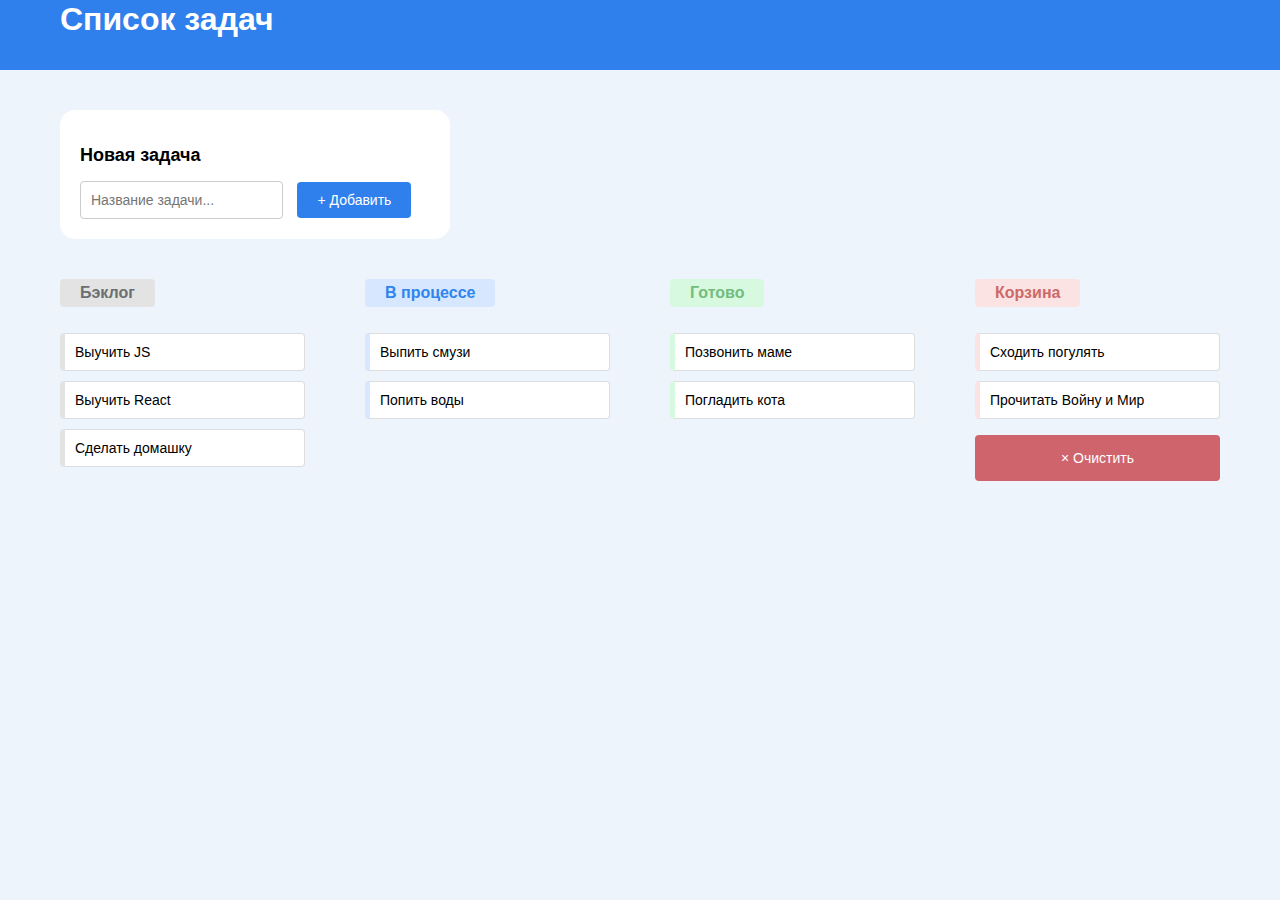
<file: index.html>
<!DOCTYPE html>
<html lang="en">
  <head>
    <meta charset="UTF-8" />
    <meta name="viewport" content="width=device-width, initial-scale=1.0" />
    <title>Todo List Садыков Ильяс Рушатович</title>
    <link rel="stylesheet" href="css.css" />
  </head>
  <body>
    <header class="header">
      <h1>Список задач</h1>
    </header>
    <main class="main">
      <section class="section-new-task">
        <h2>Новая задача</h2>
        <div>
          <input type="text" placeholder="Название задачи..." />
          <button>+ Добавить</button>
        </div>
      </section>
      <section class="section-tasks">
        <div class="column-tasks">
          <h3 class="label-backlog">Бэклог</h3>
          <ul class="ul-no-markers">
            <li class="task-backlog">Выучить JS</li>
            <li class="task-backlog">Выучить React</li>
            <li class="task-backlog">Сделать домашку</li>
          </ul>
        </div>
        <div class="column-tasks">
          <h3 class="label-in-progress">В процессе</h3>
          <ul class="ul-no-markers">
            <li class="task-in-progress">Выпить смузи</li>
            <li class="task-in-progress">Попить воды</li>
          </ul>
        </div>
        <div class="column-tasks">
          <h3 class="label-done">Готово</h3>
          <ul class="ul-no-markers">
            <li class="task-done">Позвонить маме</li>
            <li class="task-done">Погладить кота</li>
          </ul>
        </div>
        <div class="column-tasks">
          <h3 class="label-trash">Корзина</h3>
          <ul class="ul-no-markers">
            <li class="task-trash">Сходить погулять</li>
            <li class="task-trash">Прочитать Войну и Мир</li>
          </ul>
          <button class="button-clear">× Очистить</button>
        </div>
      </section>
    </main>
  </body>
</html>
</file>
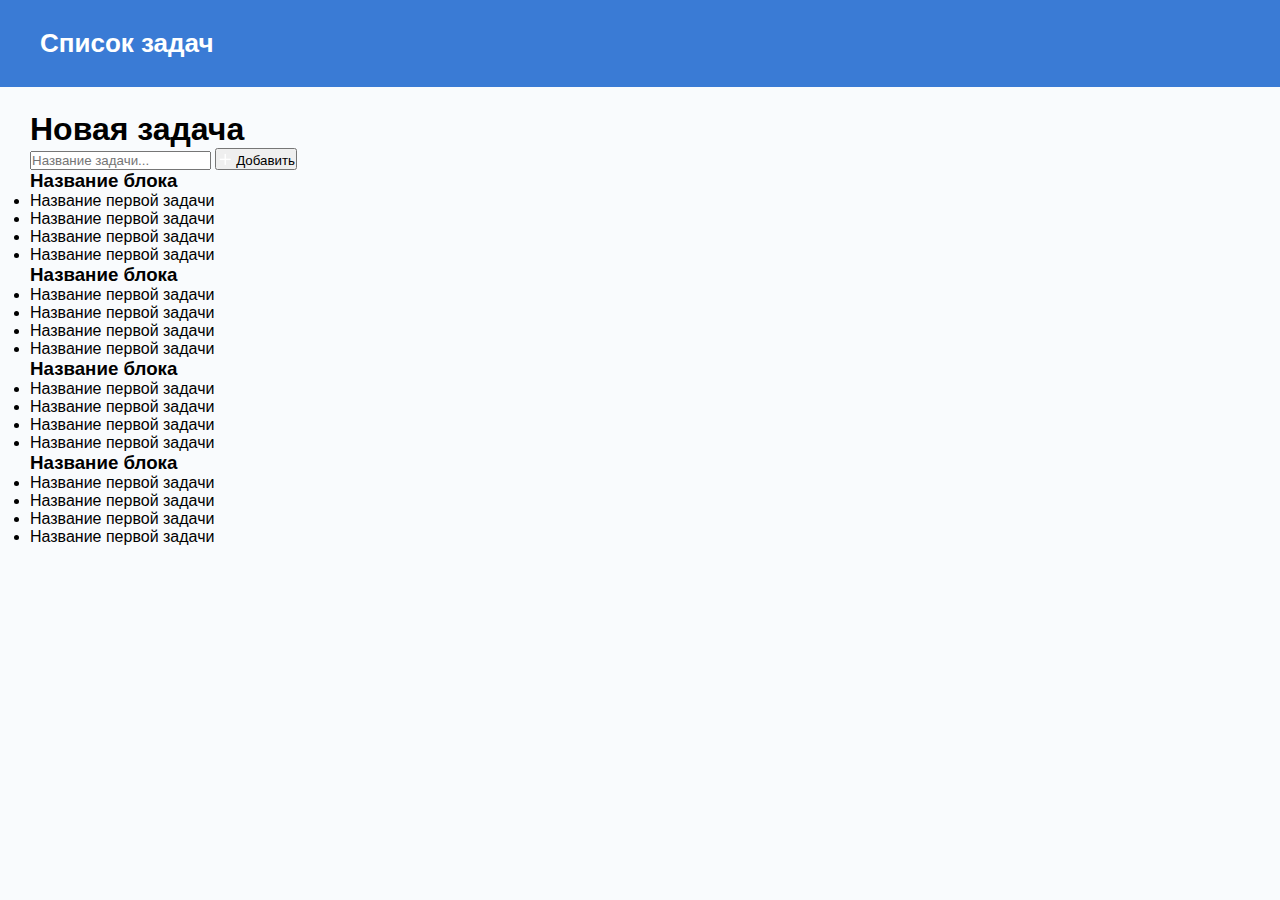
<file: lab2/markup/Index.html>
<!DOCTYPE html>
<html lang="ru">

<head>
    <meta charset="UTF-8">
    <meta name="viewport" content="width=device-width, initial-scale=1.0">
    <link rel="stylesheet" href="../css/style.css">
    <title>Садыков Ильяс Рушатович</title>
</head>

<body class="page-body">
<main class="main-content">
    <section class="add-new-task-component"></section>
</main>
<script src="../src/main.js" type="module"></script>
</body>
</html>
</file>
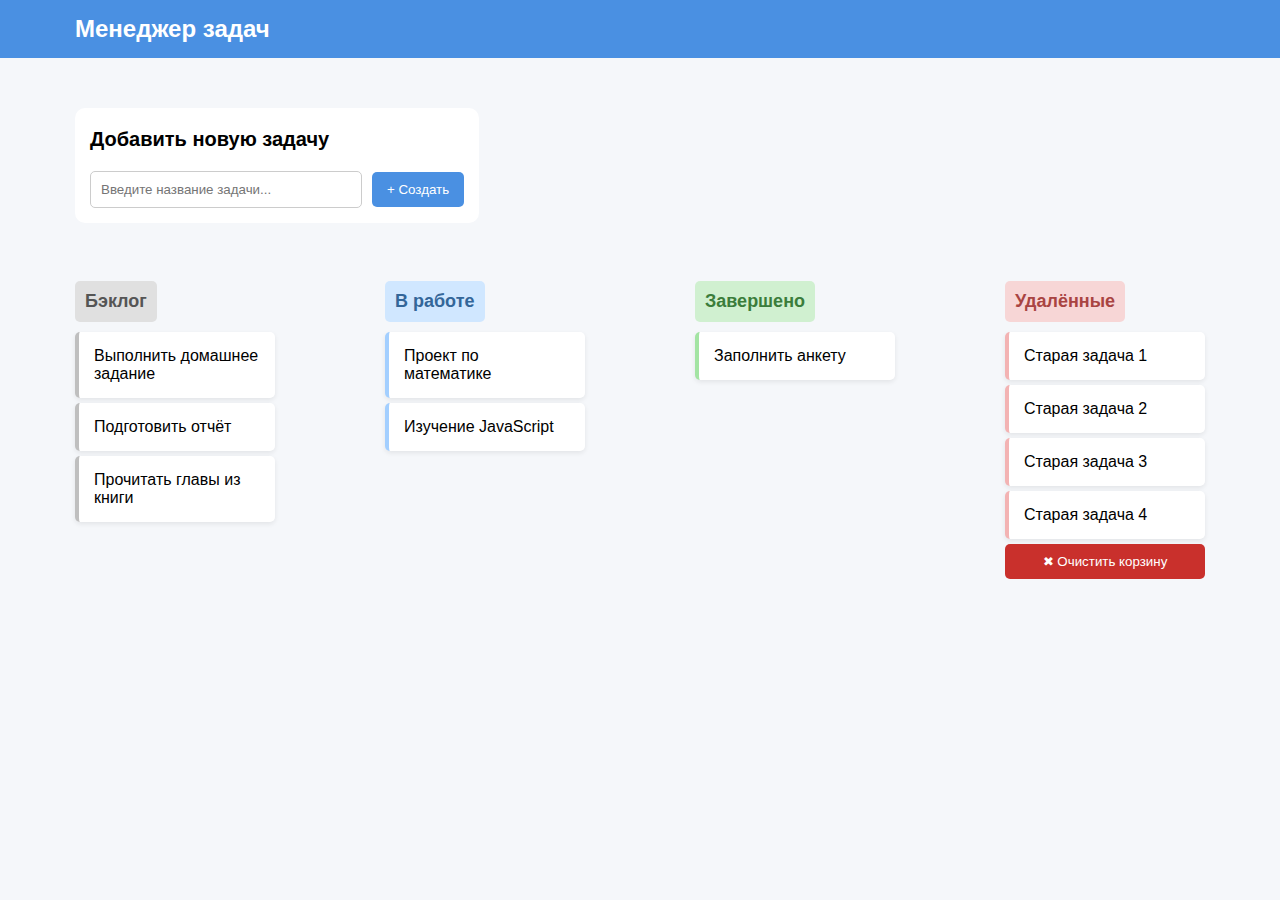
<file: lab1/task-trecker.html>
<!DOCTYPE html>
<html lang="ru">
<head>
    <title>Садыков Ильяс Рушатович</title>
    <meta charset="UTF-8">
    <meta name="viewport" content="width=device-width, initial-scale=1.0">
    <title>Task Tracker</title>
    <link rel="stylesheet" href="styles.css">
</head>
<body>
<div class="header">Менеджер задач</div>
<div class="task-input-container">
    <h3>Добавить новую задачу</h3>
    <div class="task-input-box">
        <input type="text" placeholder="Введите название задачи...">
        <button>+ Создать</button>
    </div>
</div>
<div class="columns">
    <div class="column backlog">
        <h3>Бэклог</h3>
        <ul>
            <li class="task">Выполнить домашнее задание</li>
            <li class="task">Подготовить отчёт</li>
            <li class="task">Прочитать главы из книги</li>
        </ul>
    </div>
    <div class="column progress">
        <h3>В работе</h3>
        <ul>
            <li class="task">Проект по математике</li>
            <li class="task">Изучение JavaScript</li>
        </ul>
    </div>
    <div class="column done">
        <h3>Завершено</h3>
        <ul>
            <li class="task">Заполнить анкету</li>
        </ul>
    </div>
    <div class="column trash">
        <h3>Удалённые</h3>
        <ul>
            <li class="task">Старая задача 1</li>
            <li class="task">Старая задача 2</li>
            <li class="task">Старая задача 3</li>
            <li class="task">Старая задача 4</li>
        </ul>
        <button>✖ Очистить корзину</button>
    </div>
</div>
</body>
</html>
</file>
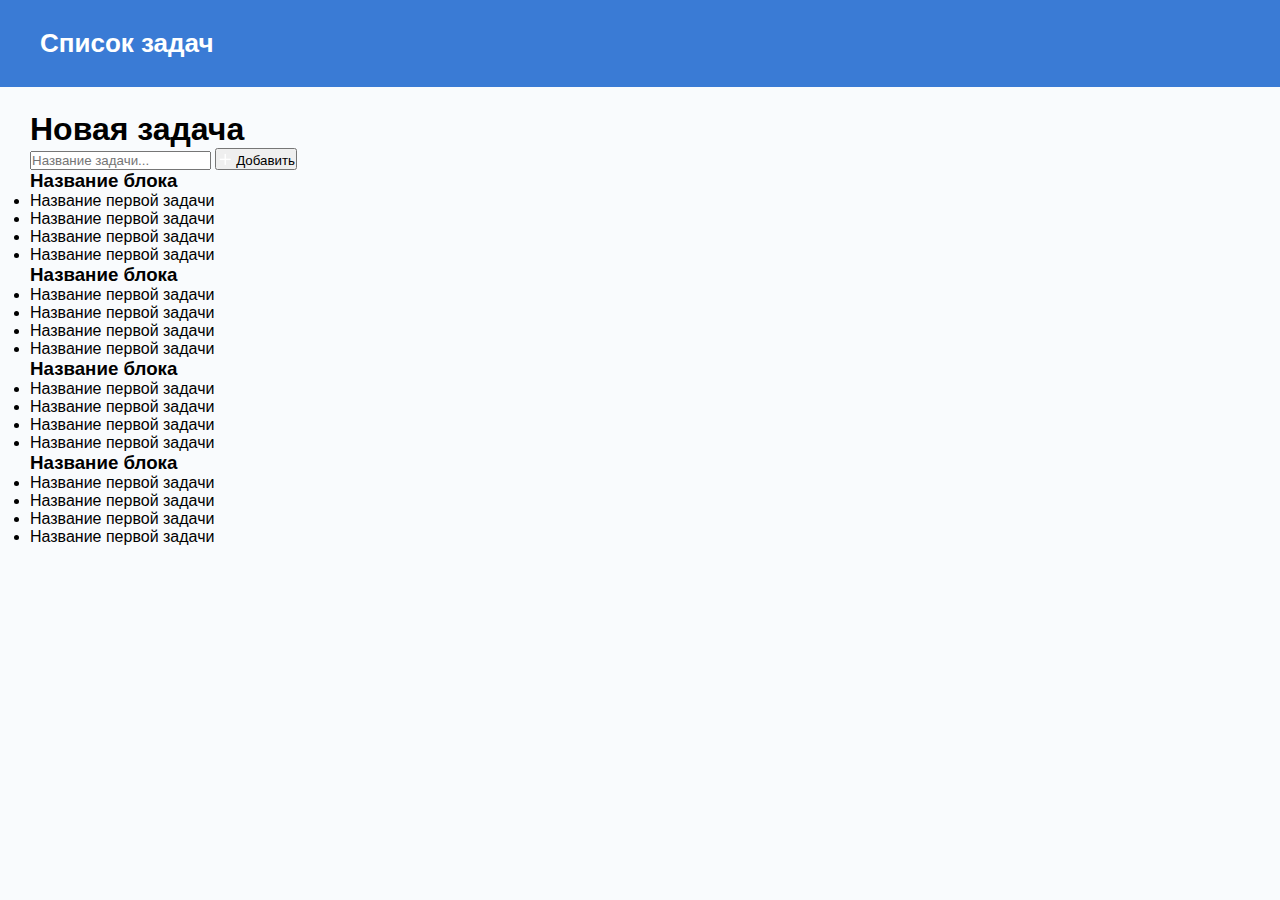
<file: lab2/task-tracker.html>
<!DOCTYPE html>
<html lang="ru">

<head>
    <meta charset="UTF-8">
    <meta name="viewport" content="width=device-width, initial-scale=1.0">
    <link rel="stylesheet" href="css/style.css">
    <title>Садыков Ильяс Рушатович</title>

</head>

<body class="page-body">
<main class="main-content">
    <section class="add-new-task-component"></section>
</main>
<script src="src/main.js" type="module"></script>
</body>
</html>
</file>
<file: css.css>
body {
  font-family: Arial, sans-serif;
  margin: 0;
  padding: 0;
  background-color: #eef4fb;
  color: #000000;
}

.header {
  background-color: #2f80ed;
  color: #fff;
  margin-top: -25px;
  padding-top: 5px;
  padding-bottom: 10px;
  padding-left: 60px;
  text-align: left;
}

.main {
  padding: 40px;
}

.section-new-task {
  display: inline-block;
  background-color: white;
  padding: 20px;
  border-radius: 15px;
  margin-bottom: 20px;
  margin-left: 20px;
  min-width: 350px;
  flex-direction: column;
  align-items: flex-start;
  gap: 10px;
}

.section-new-task h2 {
  font-size: 18px;
  font-weight: bold;
}

.section-new-task div {
  display: inline-block;
  min-width: 320px;
  gap: 10px;
  width: 100%;
}

.section-new-task input {
  flex: 1;
  padding: 10px;
  border: 1px solid #ccc;
  border-radius: 4px;
  font-size: 14px;
}

.section-new-task button {
  margin-left: 10px;
  background-color: #2f80ed;
  color: white;
  border: none;
  padding: 10px 20px;
  border-radius: 4px;
  cursor: pointer;
  font-size: 14px;
}

.section-tasks {
  display: flex;
  max-width: 2200px;
  min-width: 1000px;
  gap: 20px;
}

.column-tasks {
  flex: 1;
  padding: 20px;
}

.column-tasks h3 {
  margin: 0 0 10px;
  padding: 5px 20px;
  border-radius: 4px;
  font-size: 16px;
  text-align: left;
  display: inline-block;
}

.label-backlog {
  background-color: #e3e3e3;
  color: #6c6f71;
}

.label-in-progress {
  background-color: #d6e7ff;
  color: #2e85ee;
}

.label-done {
  background-color: #d7f9e0;
  color: #73bc7b;
}

.label-trash {
  background-color: #fbe3e3;
  color: #cc6968;
}

.ul-no-markers {
  list-style-type: none;
  padding-left: 0;
}

.ul-no-markers li {
  background-color: white;
  padding: 10px;
  border-radius: 4px;
  margin-bottom: 10px;
  font-size: 14px;
  border: 1px solid #ddd;
  display: flex;
  align-items: center;
  border-left: 5px solid #ddd;
}

.task-backlog {
  border-left-color: #e3e3e3 !important;
}

.task-in-progress {
  border-left-color: #d6e7ff !important;
}

.task-done {
  border-left-color: #d7f9e0 !important;
}

.task-trash {
  border-left-color: #fbe3e3 !important;
}

.button-clear {
  width: 100%;
  background-color: #d0646c;
  color: white;
  border: none;
  padding: 15px 20px;
  border-radius: 4px;
  cursor: pointer;
  font-size: 14px;
}
</file>
<file: lab2/css/style.css>
:root {
    --radius: 12px;
    --font-size-base: 14px;
}

* {
    margin: 0;
    padding: 0;
    text-decoration: none;
    font-family: 'Roboto', sans-serif;
    box-sizing: border-box;
}

body {
    background-color: #f9fbfd;
}

main {
    padding: 24px 30px;
}

header {
    background-color: #3a7bd5;
}

header h1 {
    color: #ffffff;
    padding: 28px 40px;
    font-size: 26px;
}

.task-form {
    background-color: #ffffff;
    border-radius: var(--radius);
    padding: 22px;
    width: max-content;
    box-shadow: 0 2px 8px rgba(0, 0, 0, 0.03);
}

.task-form h1 {
    font-size: 24px;
    margin-bottom: 12px;
    color: #333;
}

.task-form .controls {
    display: flex;
    gap: 18px;
}

.task-form input[type="text"] {
    border: 1px solid #cccccc;
    background: #ffffff;
    color: #333333;
    font-size: var(--font-size-base);
    padding: 10px;
    border-radius: var(--radius);
    outline: none;
}

.task-form input[type="text"]::placeholder {
    color: #bcbcbc;
    font-size: var(--font-size-base);
}

.task-form button {
    background-color: #3a7bd5;
    color: #fff;
    font-weight: 600;
    font-size: var(--font-size-base);
    border: none;
    border-radius: var(--radius);
    padding: 12px 36px;
    cursor: pointer;
    transition: background 0.3s ease;
}

.task-form button:hover {
    background-color: #2c5ea0;
}

.task-board {
    margin-top: 36px;
    display: flex;
    gap: 48px;
}

.task-column {
    flex-grow: 1;
}

.task-column h3 {
    background-color: #d9d9d9;
    color: #555d66;
    padding: 12px 16px;
    border-radius: var(--radius);
    font-weight: 500;
    margin-bottom: 18px;
    width: fit-content;
}

.task-column li {
    list-style: none;
    background-color: #ffffff;
    border-left: 5px solid #d9d9d9;
    color: #111;
    font-size: var(--font-size-base);
    font-weight: 500;
    padding: 18px;
    border-radius: var(--radius);
    margin: 10px 0;
}

.remove-all {
    background-color: #d9534f;
    color: #ffffff;
    border: none;
    width: 100%;
    padding: 14px 0;
    border-radius: var(--radius);
    font-size: var(--font-size-base);
    font-weight: 600;
    cursor: pointer;
    transition: background 0.3s ease;
}

.remove-all:hover {
    background-color: #b93835;
}
</file>
<file: lab1/styles.css>
body {
    font-family: Arial, sans-serif;
    margin: 0;
    padding: 0;
    background: #f5f7fa;
}

.header {
    background: #4a90e2;
    color: white;
    padding: 15px;
    padding-left: 75px;
    font-size: 24px;
    font-weight: bold;
}

.task-input-container {
    background: white;
    border-radius: 10px;
    width: max-content;
    display: flex;
    flex-direction: column;
    margin: 20px;
    margin-top: 50px;
    margin-left: 75px;
}

.task-input-container h3 {
    padding-left: 15px;
    margin-bottom: 5px;
    font-size: 20px;
}

.task-input-box {
    padding: 15px;
    display: flex;
    align-items: center;
    gap: 10px;
}

.task-input-box input {
    width: 250px;
    padding: 10px;
    border: 1px solid #ccc;
    border-radius: 5px;
}

.task-input-box button {
    padding: 10px 15px;
    border: none;
    background: #4a90e2;
    color: white;
    border-radius: 5px;
    cursor: pointer;
}

.columns {
    display: flex;
    justify-content: space-around;
    padding: 20px;
}

.column {
    width: 22%;
    min-height: 300px;
    padding-left: 55px;
    padding-right: 55px;
    border-radius: 10px;
    text-align: left;
}

.column h3 {
    width: max-content;
    padding: 10px;
    border-radius: 5px;
    margin-bottom: 10px;
    font-size: 18px;
}

.backlog h3 {
    background: #e0e0e0;
    color: #555;
}

.progress h3 {
    background: #d0e7ff;
    color: #336699;
}

.done h3 {
    background: #d0f0d0;
    color: #3b7d3b;
}

.trash h3 {
    background: #f7d6d6;
    color: #a94442;
}

.column ul {
    list-style: none;
    padding: 0;
    margin: 0;
}

.task {
    background: white;
    border-left: 4px solid transparent;
    padding: 15px;
    margin: 5px 0;
    border-radius: 5px;
    box-shadow: 0 2px 5px rgba(0, 0, 0, 0.08);
}

.trash button {
    background: #c9302c;
    color: white;
    border: none;
    padding: 10px;
    border-radius: 5px;
    cursor: pointer;
    width: 100%;
}

.backlog .task {
    border-left-color: #bfbfbf;
}

.progress .task {
    border-left-color: #a3cfff;
}

.done .task {
    border-left-color: #a3e4a3;
}

.trash .task {
    border-left-color: #f3b3b3;
}
</file>
